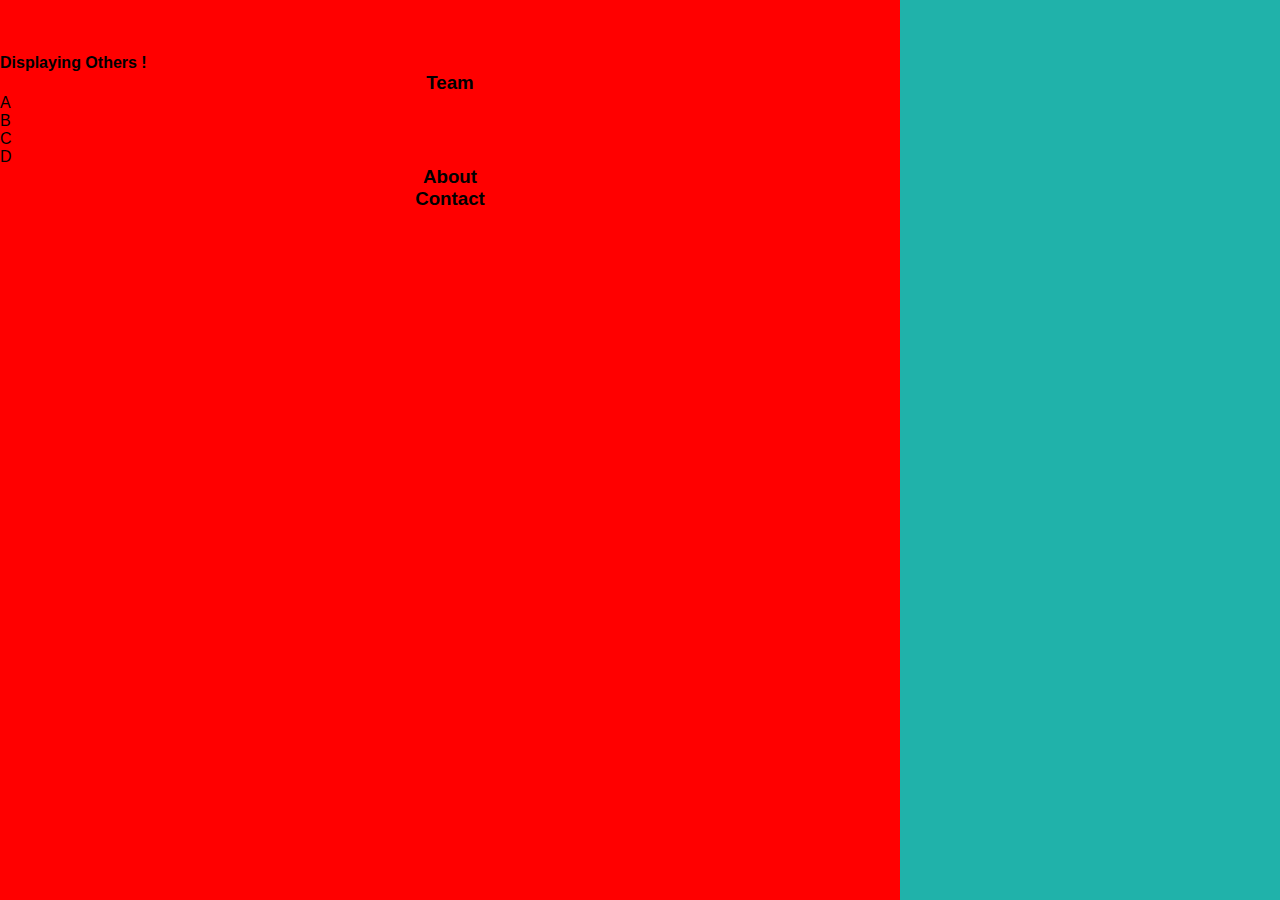
<file: index.html>
<!DOCTYPE html>
<html>
<head>
<meta name="viewport" content="width=device-width, initial-scale=1">
<link rel="stylesheet" href="https://cdnjs.cloudflare.com/ajax/libs/font-awesome/4.7.0/css/font-awesome.min.css">
<title>Basha</title>
<link rel="shortcut icon" href="/img/controller.png" type="image/x-icon">
<style>

*{
    box-sizing: border-box;
    padding: 0;margin: 0;
}

body {
  font-family: Arial, Helvetica, sans-serif;
  background-color: lightseagreen;
}


.mobile-container{
    visibility: hidden;
}


@media only screen and (max-width:480px) {

    .mobile-container {
        visibility: visible;
        background-image: url('/img2/jocker.jpg');
        background-position: center;
        background-size: cover;
        max-width: 480px;
        margin: auto;
        background-color: #555;
        height: 80vh;
        color: white;
        border-radius: 10px;
    }

    .topnav {
        overflow: hidden;
        background-color: #333;
        position: relative;
    }

    .topnav #myLinks {
        display: none;
    }

    .topnav a {
        color: white;
        padding: 14px 16px;
        text-decoration: none;
        font-size: 17px;
        display: block;
    }

    .topnav a.icon {
        background: black;
        display: block;
        position: absolute;
        right: 0;
        top: 0;
    }

    .topnav a:hover {
        background-color: #ddd;
        color: black;
    }

    .active {
        background-color: #04AA6D;
        color: white;
    }
    .about,
    .team,
    .contact{
        visibility: visible;
        max-width: 480px;
        height: 100vh;
        display: flex;
        justify-content: center;
        flex-direction: column;
    }

    .team h3,
    .about h3,
    .contact h3{
        color: white;
        font-size: x-large;
        width: max-content;
        padding: 10px;
        
    }

    .contact{
        background-color: cadetblue;
        
    }

    .box{
        display: flex;
        justify-content: center;
        align-items: center;
    }

    .team{
        background-image: url('/img2/blackman.jpg');
        background-position: center;
        background-size: cover;
    }

    .about{
        background-image: url('/img2/capgirl.jpg');
        background-position: center;
        background-size: cover;
    }

    .contact{
        background-image: url('/img2/robot.jpg');
        margin-bottom: 15px;
        background-size: cover;
    }

   

   

    .txt {
        width: 20ch;
        animation: typing 3s steps(22), blink .5s step-end infinite alternate;
        white-space: nowrap;
        overflow: hidden;
        border-right: 3x solid;
        font-family: monospace;
        font-size: 2em;
    }

    @keyframes typing {
    from {
        width: 0
    }
    }
        
    @keyframes blink {
    50% {
        border-color: transparent
    }
    }
    .tt{
        height: 7vh;
        display: grid;
        place-items: center;
    }

    .box{
        
        width: 50vh;
        height: 70vh;
        overflow: hidden;
        display: flex;
        flex-direction:unset;
        flex-wrap: wrap;
        
    }

    .on{
        width: 150px;
        height: 200px;
        box-shadow: 0px 0px 6px pink;
        margin: 10px;
        overflow: hidden;
        opacity: .5;
        background-color: wheat;

        display: flex;
        justify-content: center;
        align-items: center;
    }
    /* Mobile view end hear */



}

    @media only screen and (min-width:1080px) {
        .hole{
            width: 100vh;
            height: 100vh;
            background-color: red;
        }
    }

   


</style>
</head>
<body>

<div class="hole">
    <div class="mobile-container">
        <div class="topnav">
        <a href="/html/buttom.html" class="active">Home</a>
        <div id="myLinks">
            <a href="/html/main.html">Login</a>
            <a href="/html/home.html">Register</a>
            <a href="#Team">Team</a>
            <a href="#About">About</a>
            <a href="#Contact">Contact</a>
            <a href="/html/login-codedump.html">new</a>
        </div>
        <a href="javascript:void(0);" class="icon" onclick="myFunction()">
            <i class="fa fa-bars"></i>
        </a>
        </div>
        <div class="box">
           
        </div>

    </div>
    <div class="tt">
        <div class="txt">
            <h4>Displaying Others !</h4>
        </div>
    </div>
    <div class="min">
        <div class="team" id="Team">
            <h3 style="text-align: center;">Team</h3>
            <div class="box">
                <div class="on">A</div>
                <div class="on">B</div>
                <div class="on">C</div>
                <div class="on">D</div>
                
            </div>
        </div>
        <div class="about" id="About">
            <h3 style="text-align: center;">About</h3>
        </div>
        <div class="contact" id="Contact">
            <h3 style="text-align: center;">Contact</h3>
        </div>
    </div>
</div>
<script>
function myFunction() {
  var x = document.getElementById("myLinks");
  if (x.style.display === "block") {
    x.style.display = "none";
  } else {
    x.style.display = "block";
  }
}
</script>

</body>
</html>
</file>
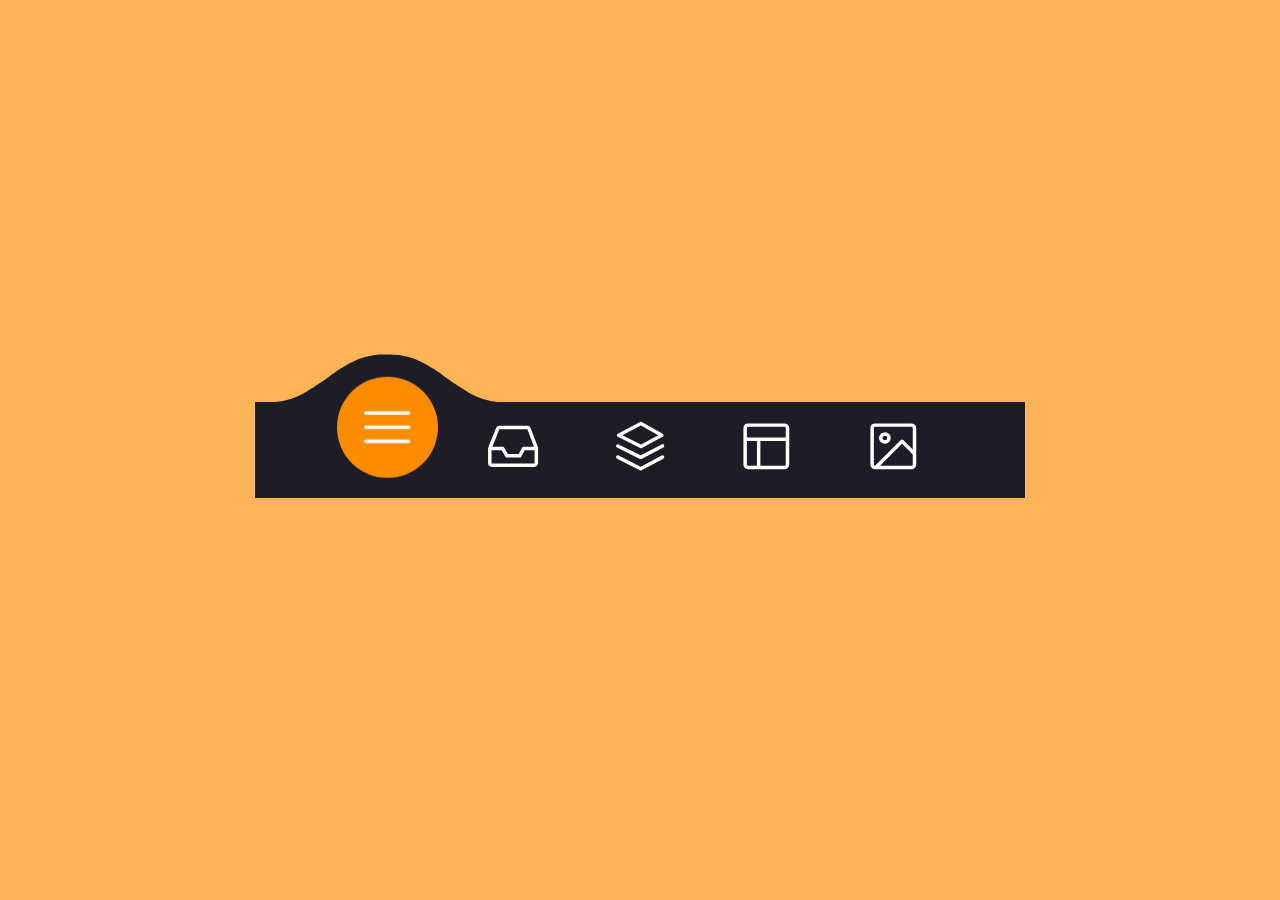
<file: html/buttom.html>
<!DOCTYPE html>
<html lang="en">
<head>
    <meta charset="UTF-8">
    <meta http-equiv="X-UA-Compatible" content="IE=edge">
    <meta name="viewport" content="width=device-width, initial-scale=1.0">
    <title>Document</title>
    <style>
        html {

    box-sizing: border-box;
    --bgColorMenu : #1d1d27;
    --duration: .7s;    

    }

    html *,
    html *::before,
    html *::after {

    box-sizing: inherit;

    }

    body{

    margin: 0;
    display: flex;
    flex-direction: column;
    height: 100vh;
    overflow: hidden;
    align-items: center;
    /* margin-top: 40vh; */
    justify-content: center;
    background-color: #ffb457;
    -webkit-tap-highlight-color: transparent;
    transition: background-color var(--duration);

    }

    .menu{

    margin: 0;
    display: flex;
    /* Works well with 100% width  */
    width: 32.05em;
    font-size: 1.5em;
    padding: 0 2.85em;
    position: fixed;
    align-items: center;
    justify-content: center;
    background-color: var(--bgColorMenu);

    }

    .menu__item{

    all: unset;
    flex-grow: 1;
    z-index: 100;
    display: flex;
    cursor: pointer;
    position: relative;
    border-radius: 50%;
    align-items: center;
    will-change: transform;
    justify-content: center;
    padding: 0.55em 0 0.85em;
    transition: transform var(--timeOut , var(--duration));

    }

    .menu__item::before{

    content: "";
    z-index: -1;
    width: 4.2em;
    height: 4.2em;
    border-radius: 50%;
    position: absolute;
    transform: scale(0);
    transition: background-color var(--duration), transform var(--duration);

    }


    .menu__item.active {

    transform: translate3d(0, -.8em , 0);

    }

    .menu__item.active::before{

    transform: scale(1);
    background-color: var(--bgColorItem);

    }

    .icon{

    width: 2.6em;
    height: 2.6em;
    stroke: white;
    fill: transparent;
    stroke-width: 1pt;
    stroke-miterlimit: 10;
    stroke-linecap: round;
    stroke-linejoin: round;
    stroke-dasharray: 400;

    }

    .menu__item.active .icon {

    animation: strok 1.5s reverse;

    }

    @keyframes strok {

    100% {

        stroke-dashoffset: 400;

    }

    }

    .menu__border{

    left: 0;
    bottom: 99%;
    width: 10.9em;
    height: 2.4em;
    position: absolute;
    clip-path: url(#menu);
    will-change: transform;
    background-color: var(--bgColorMenu);
    transition: transform var(--timeOut , var(--duration));

    }

    .svg-container {

    width: 0;
    height: 0;
    }


    @media screen and (max-width: 50em) {
    .menu{
        font-size: .8em;
    }
    }
    .main{
      display: flex;
      justify-content: center;
      align-items: center;
      position: relative;
      top: -20vh;
    }
    h1{
      padding: 10px;
      font-family:'Gill Sans', 'Gill Sans MT', Calibri, 'Trebuchet MS', sans-serif;
      color: #4343f5;
    }
    </style>
</head>
<body>

  <div class="main">
    <h1 id="home"></h1>
  </div>


    <menu class="menu">
        <button class="menu__item active" style="--bgColorItem: #ff8c00;" onclick="btnn()">
          <svg class="icon" viewBox="0 0 24 24">
            <path d="M3.8,6.6h16.4"/>
            <path d="M20.2,12.1H3.8"/>
            <path d="M3.8,17.5h16.4"/>
          </svg>
          
        </button>
    
        <button class="menu__item" style="--bgColorItem: #f54888;" onclick="pac()">
          <svg class="icon" viewBox="0 0 24 24">
            <path  d="M6.7,4.8h10.7c0.3,0,0.6,0.2,0.7,0.5l2.8,7.3c0,0.1,0,0.2,0,0.3v5.6c0,0.4-0.4,0.8-0.8,0.8H3.8
            C3.4,19.3,3,19,3,18.5v-5.6c0-0.1,0-0.2,0.1-0.3L6,5.3C6.1,5,6.4,4.8,6.7,4.8z"/>
            <path  d="M3.4,12.9H8l1.6,2.8h4.9l1.5-2.8h4.6"/>
          </svg>
        </button>
    
        <button class="menu__item" style="--bgColorItem: #4343f5;" onclick="men()">
          <svg class="icon" viewBox="0 0 24 24">
          <path  d="M3.4,11.9l8.8,4.4l8.4-4.4"/>
          <path  d="M3.4,16.2l8.8,4.5l8.4-4.5"/>
          <path  d="M3.7,7.8l8.6-4.5l8,4.5l-8,4.3L3.7,7.8z"/>
          </svg>
        </button>
    
        <button class="menu__item" style="--bgColorItem: #e0b115;" onclick="con()"> 
          <svg class="icon" viewBox="0 0 24 24" >
            <path  d="M5.1,3.9h13.9c0.6,0,1.2,0.5,1.2,1.2v13.9c0,0.6-0.5,1.2-1.2,1.2H5.1c-0.6,0-1.2-0.5-1.2-1.2V5.1
              C3.9,4.4,4.4,3.9,5.1,3.9z"/>
            <path  d="M4.2,9.3h15.6"/>
            <path  d="M9.1,9.5v10.3"/>
            </svg>
        </button>
    
        <button class="menu__item" style="--bgColorItem:#65ddb7;" onclick="pic()">
          <svg class="icon" viewBox="0 0 24 24" >
            <path  d="M5.1,3.9h13.9c0.6,0,1.2,0.5,1.2,1.2v13.9c0,0.6-0.5,1.2-1.2,1.2H5.1c-0.6,0-1.2-0.5-1.2-1.2V5.1
              C3.9,4.4,4.4,3.9,5.1,3.9z"/>
            <path  d="M5.5,20l9.9-9.9l4.7,4.7"/>
            <path  d="M10.4,8.8c0,0.9-0.7,1.6-1.6,1.6c-0.9,0-1.6-0.7-1.6-1.6C7.3,8,8,7.3,8.9,7.3C9.7,7.3,10.4,8,10.4,8.8z"/>
          </svg>
        </button>
    
        <div class="menu__border"></div>
    
      </menu>
    
      <div class="svg-container">
        <svg viewBox="0 0 202.9 45.5" >
          <clipPath id="menu" clipPathUnits="objectBoundingBox" transform="scale(0.0049285362247413 0.021978021978022)">
            <path  d="M6.7,45.5c5.7,0.1,14.1-0.4,23.3-4c5.7-2.3,9.9-5,18.1-10.5c10.7-7.1,11.8-9.2,20.6-14.3c5-2.9,9.2-5.2,15.2-7
              c7.1-2.1,13.3-2.3,17.6-2.1c4.2-0.2,10.5,0.1,17.6,2.1c6.1,1.8,10.2,4.1,15.2,7c8.8,5,9.9,7.1,20.6,14.3c8.3,5.5,12.4,8.2,18.1,10.5
              c9.2,3.6,17.6,4.2,23.3,4H6.7z"/>
          </clipPath>
        </svg>
      </div>
      <script>
        // Designed by:  Mauricio Bucardo
// Original image:
// https://dribbble.com/shots/5619509-Animated-Tab-Bar

"use strict"; 

const body = document.body;
const bgColorsBody = ["#ffb457", "#ff96bd", "#9999fb", "#ffe797", "#cffff1"];
const menu = body.querySelector(".menu");
const menuItems = menu.querySelectorAll(".menu__item");
const menuBorder = menu.querySelector(".menu__border");
let activeItem = menu.querySelector(".active");

function clickItem(item, index) {

  
    menu.style.removeProperty("--timeOut");
    
    if (activeItem == item) return;
    
    if (activeItem) {
        activeItem.classList.remove("active");
        
    }

    
    item.classList.add("active");
    body.style.backgroundColor = bgColorsBody[index];
    activeItem = item;
    offsetMenuBorder(activeItem, menuBorder);
    
    
}

function offsetMenuBorder(element, menuBorder) {

    const offsetActiveItem = element.getBoundingClientRect();
    const left = Math.floor(offsetActiveItem.left - menu.offsetLeft - (menuBorder.offsetWidth  - offsetActiveItem.width) / 2) +  "px";
    menuBorder.style.transform = `translate3d(${left}, 0 , 0)`;

}

offsetMenuBorder(activeItem, menuBorder);

menuItems.forEach((item, index) => {

    item.addEventListener("click", () => clickItem(item, index));
    
})

window.addEventListener("resize", () => {
    offsetMenuBorder(activeItem, menuBorder);
    menu.style.setProperty("--timeOut", "none");
});


function btnn(){
      let home = "Home";
      document.getElementById("home").innerHTML=home;
    }
function pac(){
  let cl = "Packages";
  document.getElementById("home").innerHTML=cl;
}
function men(){
  let cl = "Menu";
  document.getElementById("home").innerHTML=cl;
}
function con(){
  let cl = "Console";
  document.getElementById("home").innerHTML=cl;
}
function pic(){
  let cl = "Photos";
  document.getElementById("home").innerHTML=cl;
}



      </script>



</body>
</html>
</file>
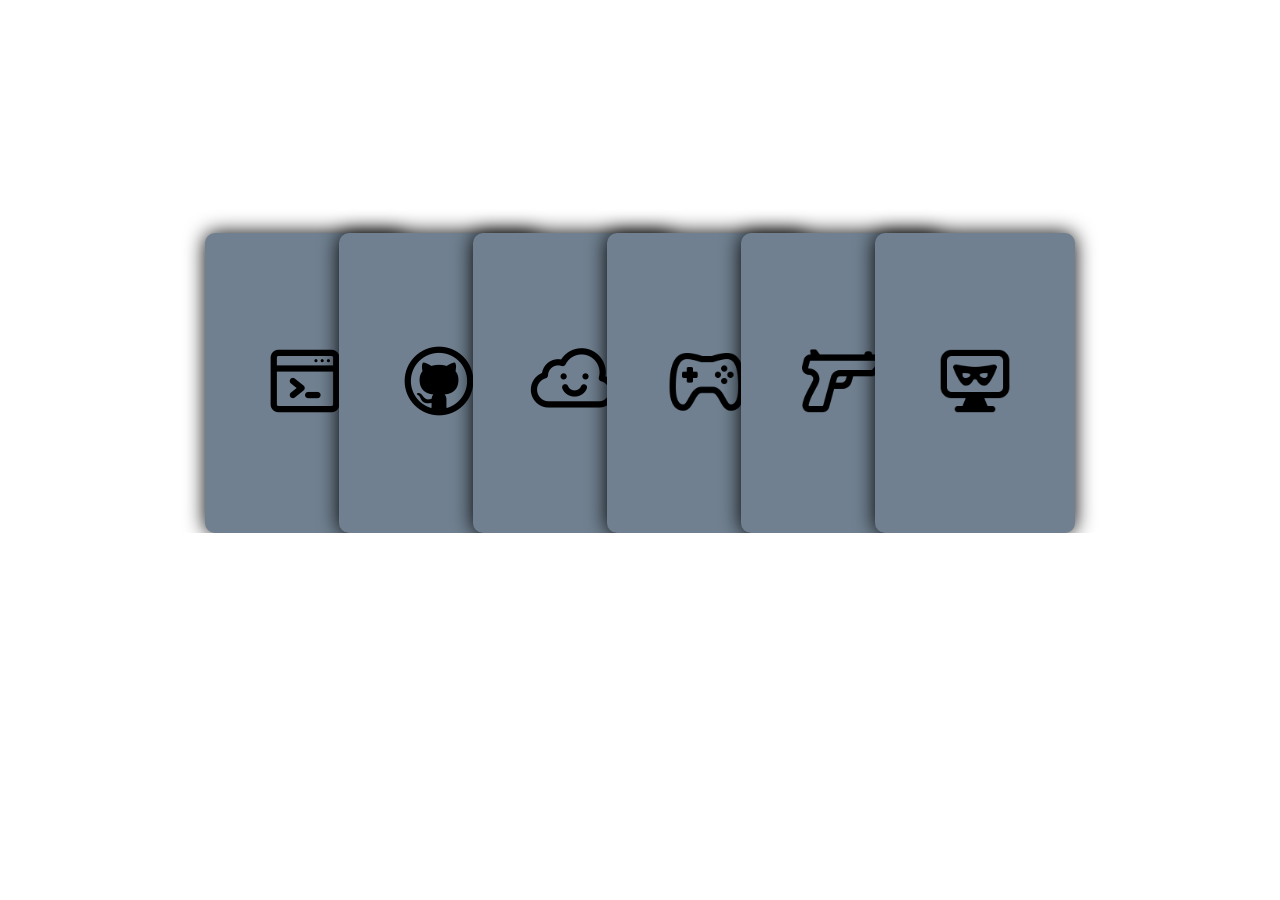
<file: html/fun.html>
<!DOCTYPE html>
<html lang="en">
<head>
    <meta charset="UTF-8">
    <meta http-equiv="X-UA-Compatible" content="IE=edge">
    <meta name="viewport" content="width=device-width, initial-scale=1.0">
    <title>Fun</title>
    <style>
        .container{
            display: flex;
            align-items: center;
            justify-content: center;
            flex-wrap: wrap;
            overflow: hidden;
         
        }
        .card{
            margin-top: 25vh;
            box-shadow: 0px 0px 20px black;
            width: 200px;
            height: 300px;
            background-color:slategray;
            border-radius: 10px;
            display: flex;

            flex-direction: column;
        }
        .container{
            display: flex;
            gap: 10px;
        }
        .card{
            transition: 300ms ease-in-out;
            display: flex;
            justify-content: center;
            align-items: center;
        }
        .card + .card{
            margin-left: -6%;
        }
        .card:hover{
            transform: rotate(-4deg);
        }
        .card:hover ~ .card{
            z-index: 1;
            translate: 60px;
        }
        button{
            font-weight: bold;
            background-color: skyblue;
            width: 200px;
            cursor: pointer;
            
            padding: 10px;
            border-radius: 10px;
            border: none;
        }
        @media only screen and (max-width:600px) {
            .card{
                width: 150px;
                height: 200px;
                overflow: hidden;
                background-color: rosybrown;
                margin-top: 10vh;
                margin-bottom: 10px;
            }
        }
        /* .log{
            width: 50%;
            height: 50%;
        } */
        
    </style>
</head>
<body>
    <div class="container">
        <div class="card">
            <div class="log">
                <img src="/console.png" alt="">
            </div>
            <!-- <div class="btn">
                <button type="submit">Connect</button>
            </div> -->
        </div>
        <div class="card">
            <div class="log">
                <img src="/github.png" alt="" >
            </div>
        </div>
        <div class="card">
            <div class="log">
                <img src="/happy-cloud.png" alt="" >
            </div>
        </div>
        <div class="card">
            <div class="log">
                <img src="/controller.png" alt="" width="100px">
            </div>
        </div>
        <div class="card">
            <div class="log">
                <img src="/gun.png" alt="" width="100px">
            </div>
        </div>
        <div class="card">
            <div class="log">
                <img src="/hacking.png" alt="" width="100px">
            </div>
        </div>
    </div>
    <script src="/one.js"></script>
</body>
</html>
</file>
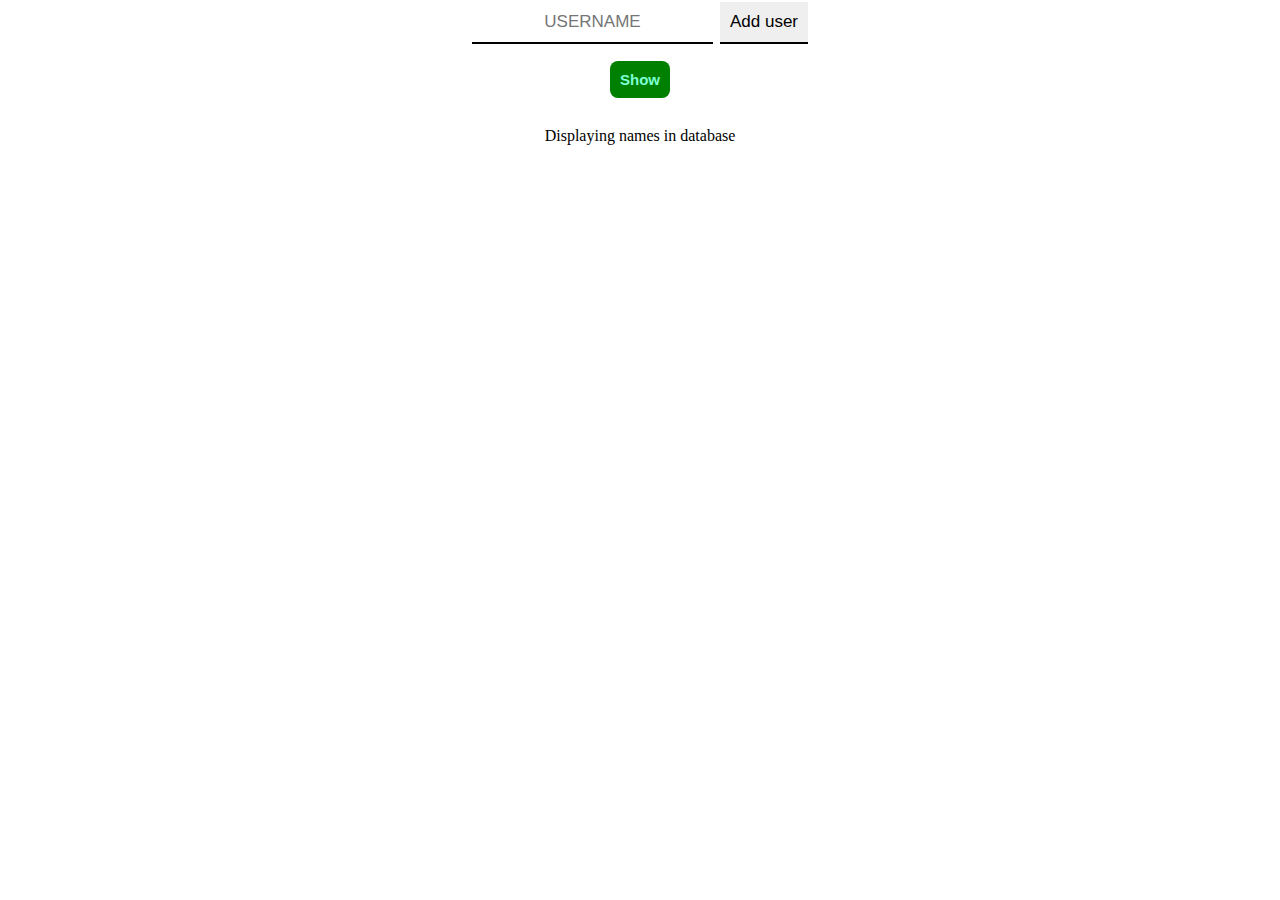
<file: html/home.html>
<!DOCTYPE html>
<html lang="en">
<head>
    <meta charset="UTF-8">
    <meta http-equiv="X-UA-Compatible" content="IE=edge">
    <meta name="viewport" content="width=device-width, initial-scale=1.0">
    <title>HOME</title>
    <link rel="stylesheet" href="/html/style.css">
    <style>
        .tab{
            display: flex;
            flex-direction: column;
        }
        .tab p{
            
            position: relative;
            top: 5vh;
        }
        #dis{
            font-weight: bold;
            background-color: turquoise;
            text-align: center;
            height: max-content;
            padding: auto;overflow:visible;
        }
    </style>
</head>
<body>
    <div class="new">
        <input type="text" placeholder="USERNAME" id="addusr" required>
        <input type="button" value="Add user" placeholder="Add User" onclick="Add()">
        <p id="req"> </p>
    </div>
    <div class="tab">
        <button onclick="show()">Show</button>

        <p>Displaying names in database</p>
    <p id="dis"></p>
    </div>

    <script src="/one.js"></script>
</body>
</html>
</file>
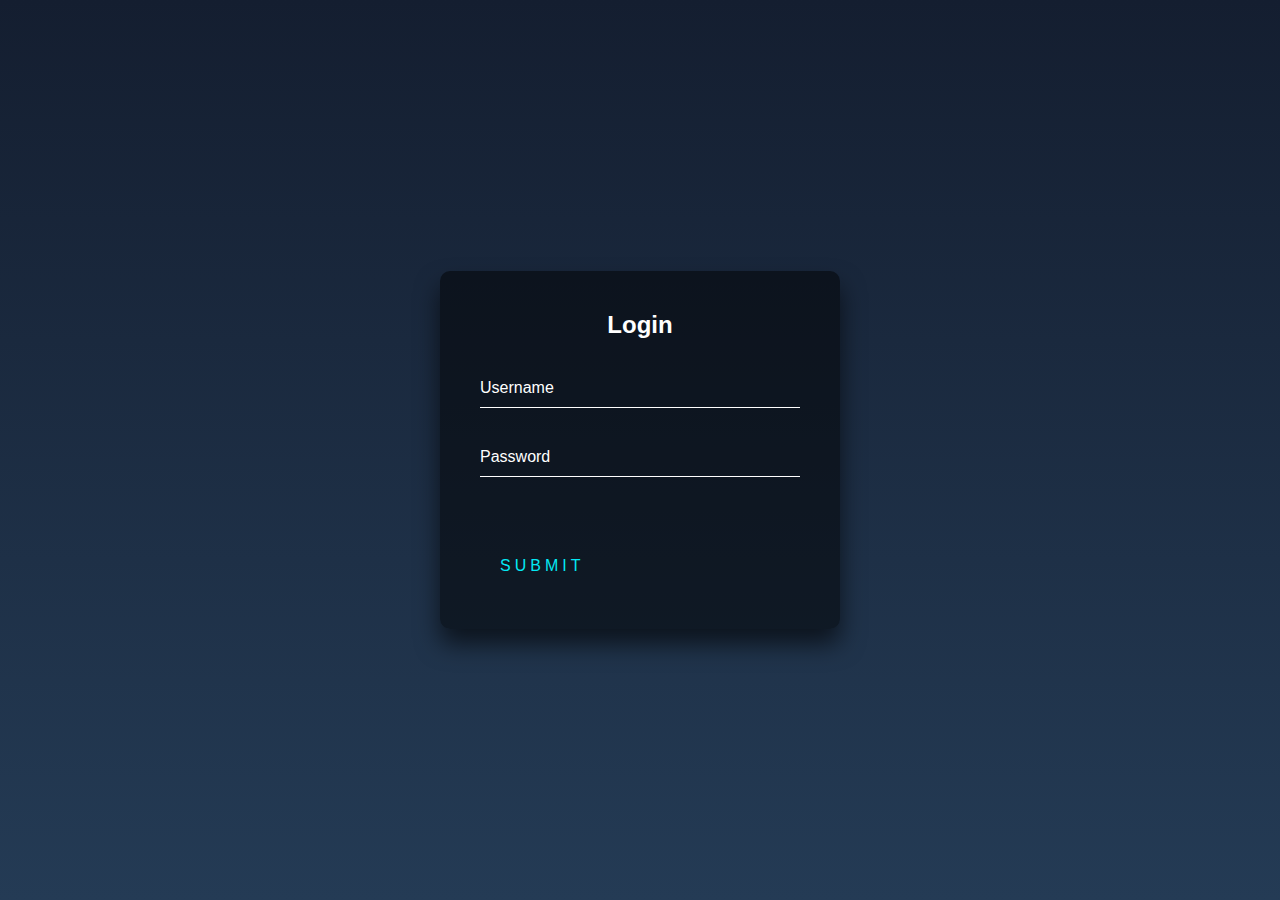
<file: html/login-codedump.html>
<!DOCTYPE html>
<html lang="en">
<head>
    <meta charset="UTF-8">
    <meta http-equiv="X-UA-Compatible" content="IE=edge">
    <meta name="viewport" content="width=device-width, initial-scale=1.0">
    <title>Document</title>
    <style>
        html {
  height: 100%;
}
body {
  margin:0;
  padding:0;
  font-family: sans-serif;
  background: linear-gradient(#141e30, #243b55);
}

.login-box {
  position: absolute;
  top: 50%;
  left: 50%;
  width: 400px;
  padding: 40px;
  transform: translate(-50%, -50%);
  background: rgba(0,0,0,.5);
  box-sizing: border-box;
  box-shadow: 0 15px 25px rgba(0,0,0,.6);
  border-radius: 10px;
}

.login-box h2 {
  margin: 0 0 30px;
  padding: 0;
  color: #fff;
  text-align: center;
}

.login-box .user-box {
  position: relative;
}

.login-box .user-box input {
  width: 100%;
  padding: 10px 0;
  font-size: 16px;
  color: #fff;
  margin-bottom: 30px;
  border: none;
  border-bottom: 1px solid #fff;
  outline: none;
  background: transparent;
}
.login-box .user-box label {
  position: absolute;
  top:0;
  left: 0;
  padding: 10px 0;
  font-size: 16px;
  color: #fff;
  pointer-events: none;
  transition: .5s;
}

.login-box .user-box input:focus ~ label,
.login-box .user-box input:valid ~ label {
  top: -20px;
  left: 0;
  color: #03e9f4;
  font-size: 12px;
}

.login-box form a {
  position: relative;
  display: inline-block;
  padding: 10px 20px;
  color: #03e9f4;
  font-size: 16px;
  text-decoration: none;
  text-transform: uppercase;
  overflow: hidden;
  transition: .5s;
  margin-top: 40px;
  letter-spacing: 4px
}

.login-box a:hover {
  background: #03e9f4;
  color: #fff;
  border-radius: 5px;
  box-shadow: 0 0 5px #03e9f4,
              0 0 25px #03e9f4,
              0 0 50px #03e9f4,
              0 0 100px #03e9f4;
}

.login-box a span {
  position: absolute;
  display: block;
}

.login-box a span:nth-child(1) {
  top: 0;
  left: -100%;
  width: 100%;
  height: 2px;
  background: linear-gradient(90deg, transparent, #03e9f4);
  animation: btn-anim1 1s linear infinite;
}

@keyframes btn-anim1 {
  0% {
    left: -100%;
  }
  50%,100% {
    left: 100%;
  }
}

.login-box a span:nth-child(2) {
  top: -100%;
  right: 0;
  width: 2px;
  height: 100%;
  background: linear-gradient(180deg, transparent, #03e9f4);
  animation: btn-anim2 1s linear infinite;
  animation-delay: .25s
}

@keyframes btn-anim2 {
  0% {
    top: -100%;
  }
  50%,100% {
    top: 100%;
  }
}

.login-box a span:nth-child(3) {
  bottom: 0;
  right: -100%;
  width: 100%;
  height: 2px;
  background: linear-gradient(270deg, transparent, #03e9f4);
  animation: btn-anim3 1s linear infinite;
  animation-delay: .5s
}

@keyframes btn-anim3 {
  0% {
    right: -100%;
  }
  50%,100% {
    right: 100%;
  }
}

.login-box a span:nth-child(4) {
  bottom: -100%;
  left: 0;
  width: 2px;
  height: 100%;
  background: linear-gradient(360deg, transparent, #03e9f4);
  animation: btn-anim4 1s linear infinite;
  animation-delay: .75s
}

@keyframes btn-anim4 {
  0% {
    bottom: -100%;
  }
  50%,100% {
    bottom: 100%;
  }
}

    </style>
</head>
<body>
    <div class="login-box">
        <h2>Login</h2>
        <form>
          <div class="user-box">
            <input type="text" name="" required="">
            <label>Username</label>
          </div>
          <div class="user-box">
            <input type="password" name="" required="">
            <label>Password</label>
          </div>
          <a href="/html/home.html">
            <span></span>
            <span></span>
            <span></span>
            <span></span>
            Submit
          </a>
        </form>
      </div>
</body>
</html>
</file>
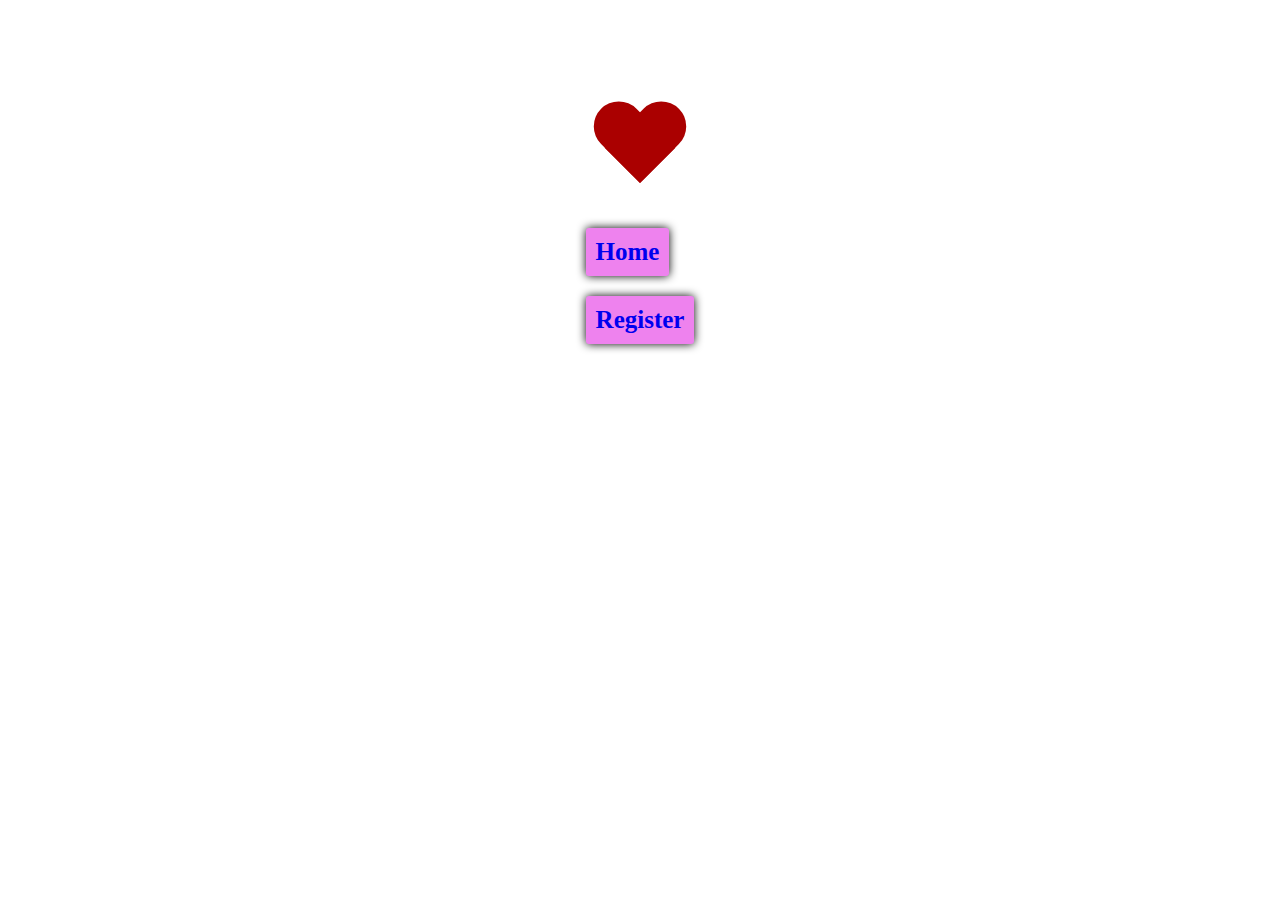
<file: html/love.html>
<!DOCTYPE html>
<html lang="en">
<head>
    <meta charset="UTF-8">
    <meta http-equiv="X-UA-Compatible" content="IE=edge">
    <meta name="viewport" content="width=device-width, initial-scale=1.0">
    <title>MASTHAN BASHA</title>
    <style>
        body{
            display: flex;
            justify-content: center;
            align-items: center;
        }
        header{
            display: flex;
            margin: auto;
            flex-wrap: wrap;
            flex-direction: column;
            justify-content: center;
            align-items: center;
            
        }
        .mb{
            display: flex;
            flex-direction: column;
            font-size: 25px;
            
            margin: auto;
            padding: 10px;
        }
        .mb a{
            width: fit-content;
            font-weight: bold;
            font-family:Cambria, Cochin, Georgia, Times, 'Times New Roman', serif;
            text-transform:capitalize;
            border-radius: 3px;
            text-align: center;
            text-decoration: none;
            margin: 10px;
            padding: 10px;
            background-color: violet;
            box-shadow: 0px 0px 10px black;
        }
        .mb a:hover{
            background-color: mediumvioletred;
            color: white;
            transition: 1s;
            box-shadow: 0px 0px 10px gray;
        }
        #wrapper {
	position: relative;
  margin-left: 50px;
  margin-top: 50px;
	animation:pulse 1s infinite;
}


#pulsingheart { 
  position: relative; 
  width: 150px; 
  height: 150px;
  
  top: 5vh;
} 

#pulsingheart:before, #pulsingheart:after { 
  position: absolute; 
  content: ""; 
  left: 50px; 
  top: 0; 
  width: 50px; 
  height: 80px; 
  background: #aa0000; 
  border-radius: 50px 50px 0 0; 
  transform: rotate(-45deg);  
  transform-origin: 0 100%;
  animation:pulsecolor 1s infinite;
} 

#pulsingheart:after { 
  left: 0; 
  transform: rotate(45deg); 
  transform-origin :100% 100%;
  animation:pulsecolor 1s infinite;
}

@keyframes pulse {
	10% {transform: scale(1.1)}
}

@keyframes pulsecolor {
  10% {background: #dd0000}
}
        
    </style>
</head>
<body>
    <header>
        <div id="wrapper">
            <div id="pulsingheart"></div>
        </div>
        <div class="mb">
            <a href="/html/main.html">home</a>
            <a href="/html/home.html">Register</a>
        </div>
    </header>
</body>
</html>
</file>
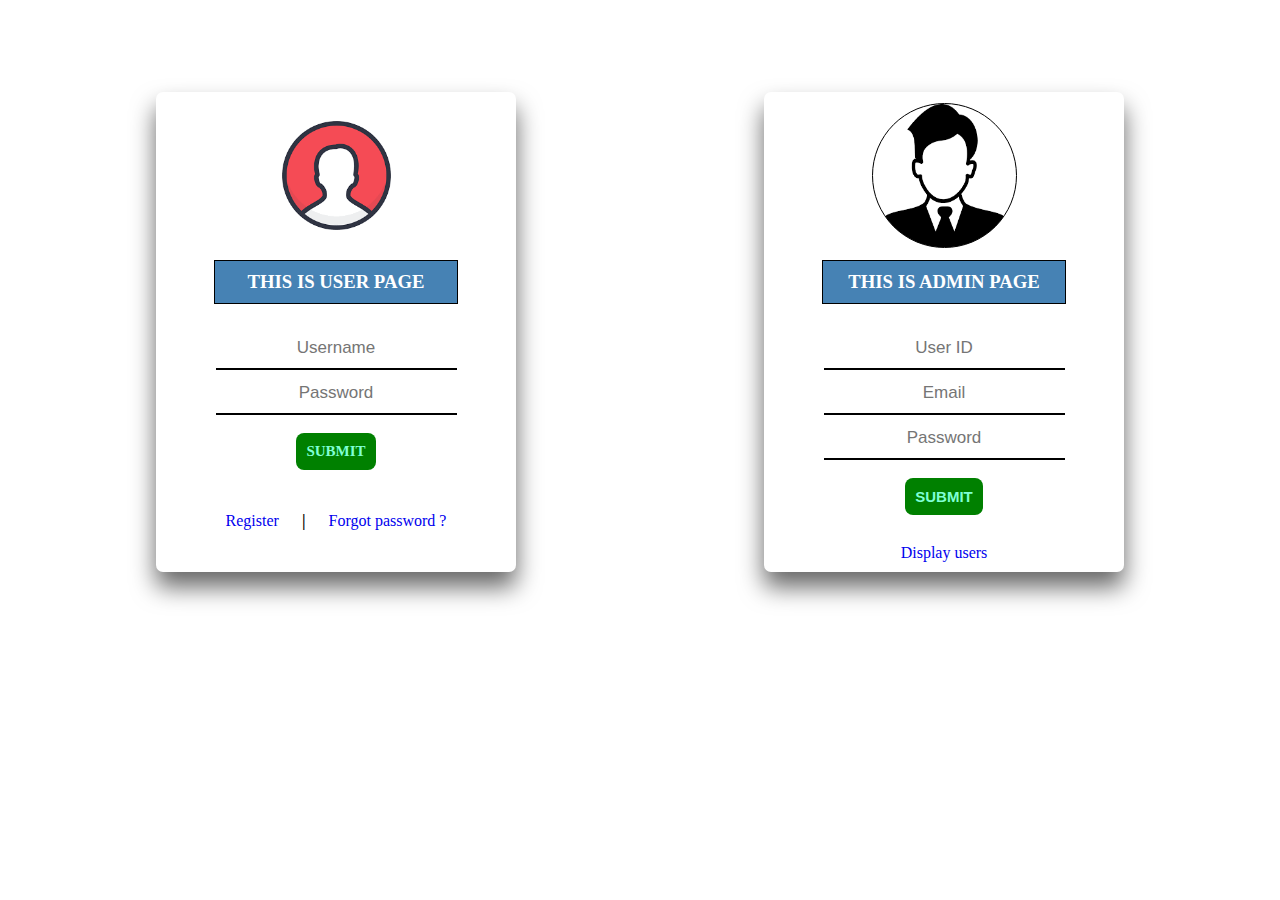
<file: html/main.html>
<!DOCTYPE html>
<html lang="en">
<head>
    <meta charset="UTF-8">
    <meta http-equiv="X-UA-Compatible" content="IE=edge">
    <meta name="viewport" content="width=device-width, initial-scale=1.0">
    <title>KING</title>
    <link rel="shortcut icon" href="/img/console.png" type="image/x-icon">
    <link rel="stylesheet" href="style.css">
</head>
<body>
    <header>
        <div class="usr">
            <div class="circle1"></div>
            <div class="txt">
                <h3>THIS IS USER PAGE</h3>
                <div class="input">
                    <input type="text" placeholder="Username" required id="unam">
                    <input type="password" placeholder="Password" id="upass`" required>
                    

                    <a  onclick="usr()">SUBMIT</a>


                    <!-- <button onclick="usr();">Submit</button> -->
                </div>
                <div class="reqs">
                    <a href="/html/register.html">Register</a> 
                    <h4>  | </h4>
                    <a href="#">Forgot password ?</a>
                </div>
                <p id="res"></p>
                <p id="val"></p>
                <!-- <input type="button" value="SUBMIT" onclick="usr()"> -->
            </div>
        </div>


        <div class="adm">
            <div class="circle2"></div>
            <div class="txt">
                <h3>THIS IS ADMIN PAGE</h3>
                <div class="input">
                    <input type="text" placeholder="User ID" >
                    <input type="email" name="" placeholder="Email" id="" >
                    <input type="password" placeholder="Password" id="dem0" >
                    <button type="submit" onclick="adm()">SUBMIT</button>
                </div>
                <div class="display">
                    <a href="/html/home.html">Display users</a>
                </div>
            </div>
        </div>
    </header>    
    <script src="/one.js"></script>
</body>
</html>
</file>
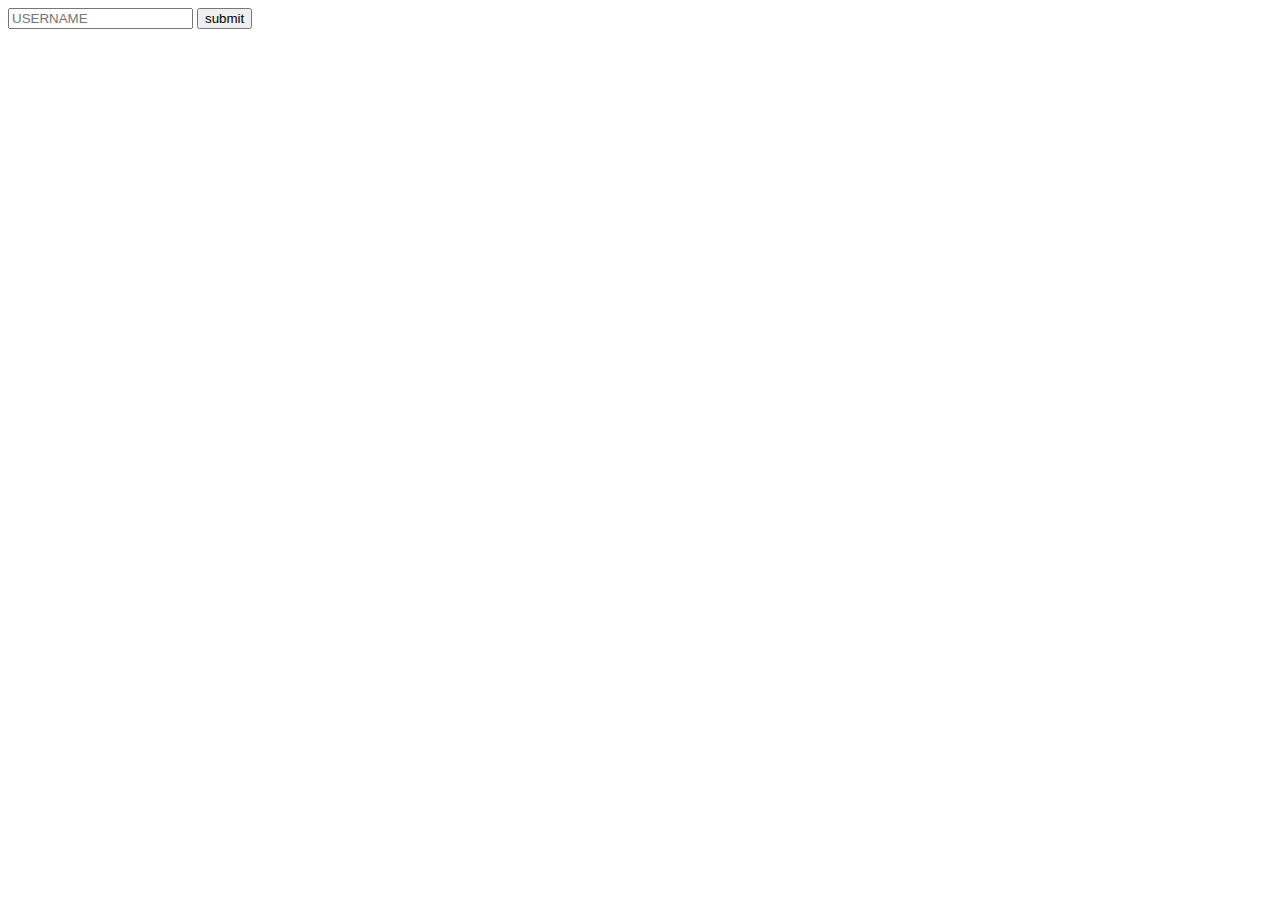
<file: html/register.html>
<!DOCTYPE html>
<html lang="en">
<head>
    <meta charset="UTF-8">
    <meta http-equiv="X-UA-Compatible" content="IE=edge">
    <meta name="viewport" content="width=device-width, initial-scale=1.0">
    <title>REGISTER</title>
    
</head>
<body>
    <form >
        <input type="text" placeholder="USERNAME" id="addusr" required>
        <input type="button" value="submit" placeholder="Submit" onclick="Add()">
        <p id="req"> </p>
    </form>
    <script src="/one.js"></script>
</body>
</html>
</file>
<file: html/style.css>
*{
    box-sizing: border-box;
    padding: 0;margin: 0;
    text-decoration: none;
}


body{
    display:flex;
    flex-direction: column;
    align-items: center;
    justify-content: center;
    
}


header{
    
    display: flex;
    flex-direction: row;
    align-items: center;
    justify-content: space-around;
    flex-wrap: wrap;
    width: 95vw;
    height: max-content;
    /* border: 1px solid grey; */
    border-radius: 10px;
    /* box-shadow: 0px 0px 25px black,1px 1px 15px blueviolet; */
    margin-bottom: 10px;
    margin-top: 3.5vh;
}

.adm,
.usr{
    width: 360px;
    height: 480px;
    
    margin: 5%;
    border-radius: 7px;
    box-shadow: 0 15px 25px rgba(0,0,0,.6);

}

.circle1{
    background-image: url('/img/usr1.png');
    background-position:;
    background-size: cover;
}

.circle2{
    background-image: url('/img/adm1.png');
    background-size: 100% 100%;
    border: 1px solid black;
    
}


.circle1,
.circle2{
    width: 145px;
    height: 145px;
    border-radius: 100%;
    margin: auto;
    margin-top: 3%;

}

.txt{
    width: max-content;
    height: max-content;
    margin: auto;
}

h3{
    background-color:steelblue;
    color: white;
    margin-top: 5%;
    padding: 10px;
    text-align: center;
    border-bottom-width: 2px;
    border: 1px solid black;
}

h3:hover{
    background-color:violet;
    transition: 1s;
}

.input{
    display: flex;
    flex-direction: column;
    
    position: relative;
    top: 2.5vh;

}


input{
    padding: 10px;
    margin: 1.5px;
    border: none;
    text-align: center;
    border-bottom: 2px solid black;
    font-weight: 500;
    font-size: 17px;
}

.input a,
button{
    width: max-content;
    text-align: center;
    margin: auto;
    padding: 10px;
    position: relative;
    top: 16px;
    background-color: green;
    font-weight: bold;
    font-size: 15px;
    color: aquamarine;
    cursor: pointer;
    border: none;
    border-radius: 8px;
}

button:hover{
    position: relative;
    
}

.reqs{
    position: relative;
    top: 9vh;
    display: flex;
    justify-content: center;
    justify-content: space-around;
}

.display{
    display: flex;
    justify-content: center;
}

.display a{
    position: relative;
    top: 7.5vh;
    
}

@media only screen and(max-width:500px) {
    header{
        margin: 2%;
    }
}
</file>
